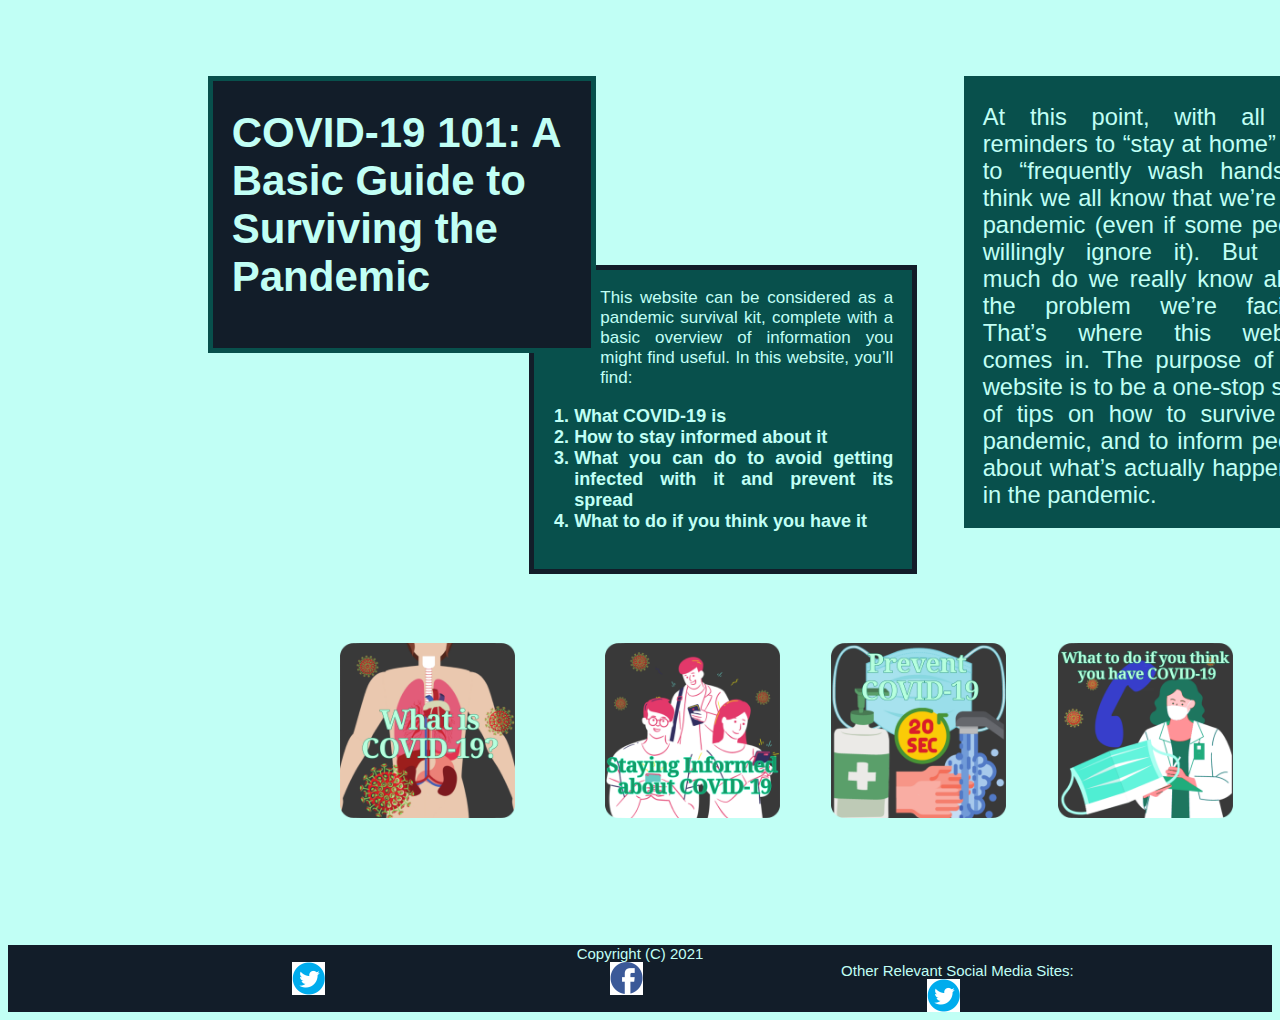
<file: index.html>
<!DOCTYPE HTML>
<html>

<head>
    <title>COVID-19 101: A Basic Guide to Surviving the Pandemic</title>

    <meta charset="UTF-8">
    <meta name="author" content="Tud, Nicci Adrienne B.">
    <meta name="keywords" content="HTML, CSS, JavaScript">
    <meta name="revised" content="26-10-2020">

    <link rel="stylesheet" type="text/css" href="./css/index.css">
</head>

<body>
    <header>
    <div class="title">
        <h1 id="title-text">COVID-19 101: A Basic Guide to Surviving the Pandemic</h1>
    </div>
    </header>

    <aside>
    <div class="p1">
        <div id="descp1">This website can be considered as a pandemic survival kit, complete with a basic overview of information you might
            find useful. In this website, you’ll find:</div>
        <div id="list">
            <ol><b>
                    <li>What COVID-19 is</li>
                    <li>How to stay informed about it</li>
                    <li>What you can do to avoid getting infected with it and prevent its spread</li>
                    <li>What to do if you think you have it</li>
            </b></ol>
        </div>
    </div>
    </aside>

    <article>
    <div class="p2">
        <div id="descp2"> At this point, with all the reminders to “stay at home” and to “frequently wash hands”, I think we all know that
            we’re in a pandemic (even if some people willingly ignore it). But how much do we really know about the problem
            we’re facing? That’s where this website comes in. The purpose of this website is to be a one-stop shop of tips
            on how to survive the pandemic, and to inform people about what’s actually happening in the pandemic.</div>
    </div>
    </article>

    <nav>
    <div class="navigation">
        <a href="./htdocs/Webpage2.html">
            <img src="./images/pic1.png" alt="link to What is COVID-19?" title="What is COVID-19?" 
                id="pic1" width="150px" height="150px">
        </a>
        <a href="./htdocs/Webpage3.html">
            <img src="./images/pic2.png" alt="link to Staying Informed During this Pandemic" title="Staying Informed about COVID-19"
                id="pic2" width="150px" height="150px">
        </a>
        <a href="./htdocs/Webpage4.html">
            <img src="./images/pic3.png" alt="link to Preventing COVID-19" title="Preventing COVID-19" 
                id="pic3" width="150px" height="150px">
        </a>
        <a href="./htdocs/Webpage5.html">
            <img src="./images/pic4.png" alt="link to What You Can Do If You Have COVID-19" title="What If You Have COVID-19"
                id="pic4" width="150px" height="150px">
        </a>
    </div>
    </nav>

    <footer>
    <div>
        Copyright (C) 2021 <br>
        Other Relevant Social Media Sites:
        <a href="https://twitter.com/WHOPhilippines">
            <div id="WHOPH"></div>
        </a>

        <a href="https://www.facebook.com/WHO">
            <div id="WHOfacebook"></div>
        </a>

        <a href="https://twitter.com/WHO">
            <div id="WHOtwt"></div>
        </a>
    </div>
    </footer>
</body>

</html>
</file>
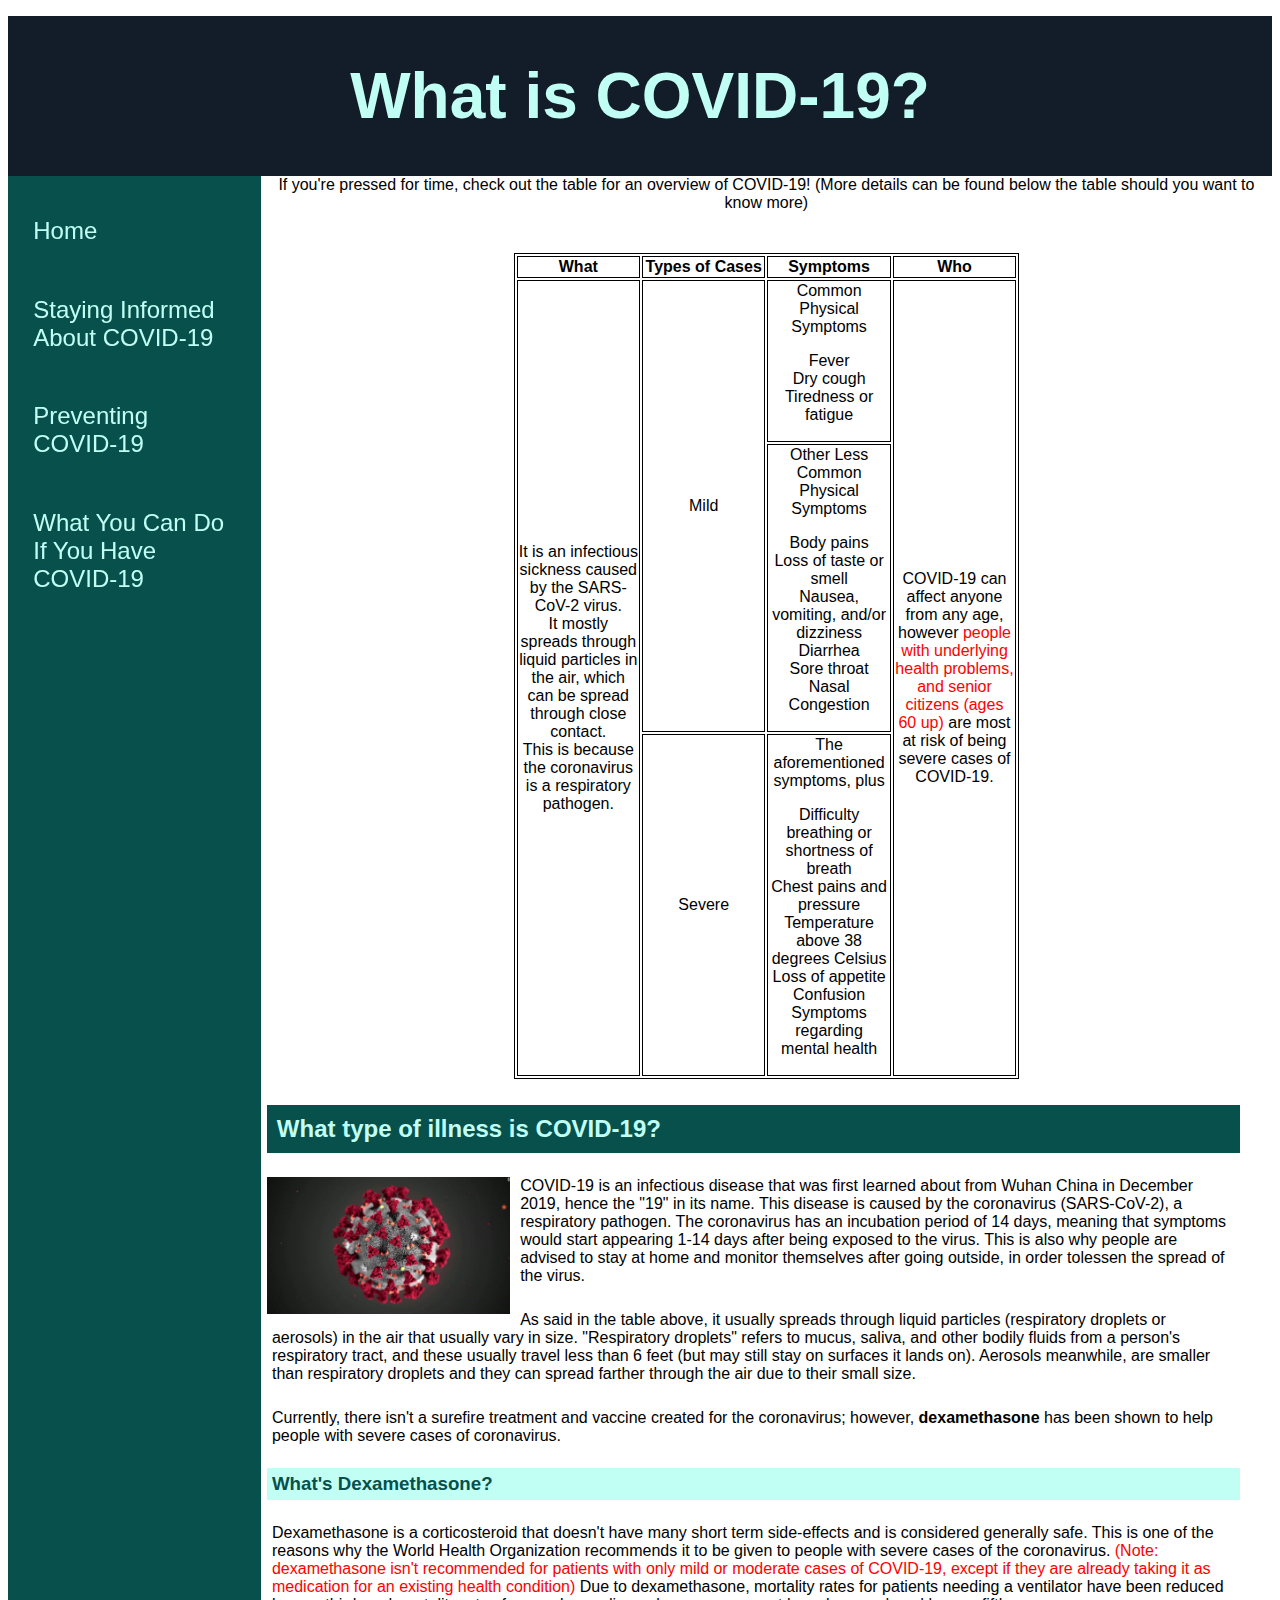
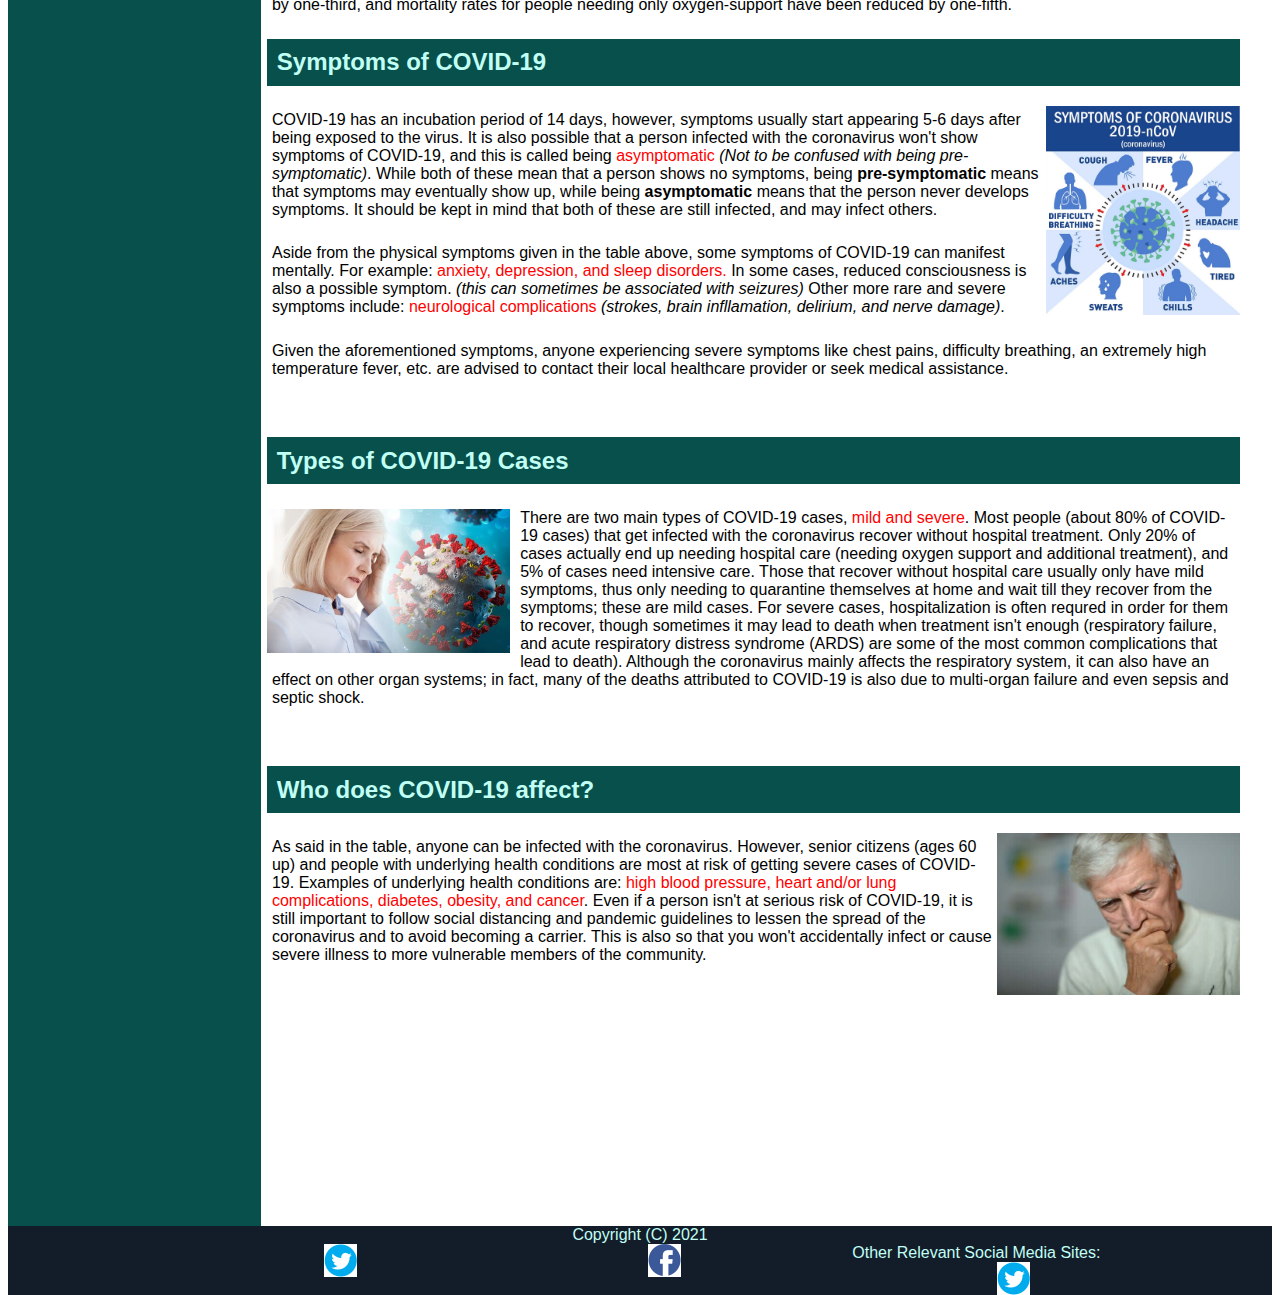
<file: htdocs/Webpage2.html>
<!DOCTYPE HTML>
<html>

<head>
        <title>What is COVID-19?</title>
        <meta charset="UTF-8">
        <meta name="author" content="Tud, Nicci Adrienne B.">
        <meta name="keywords" content="HTML, CSS, JavaScript">
		<meta name="revised" content="25-01-2021">
		
		<link rel="stylesheet" type="text/css" href="../css/CSS2.css">

        <style>
        </style>
</head>

<body>
    <header>
		<h1>What is COVID-19?</h1>
	</header>

	<nav>
		<ul>
			<li><a href="../index.html">Home</a></li>
			<li><a href="Webpage3.html">Staying Informed About COVID-19</a></li>
			<li><a href="Webpage4.html">Preventing COVID-19</a></li>
			<li><a href="Webpage5.html">What You Can Do If You Have COVID-19</a></li>
		</ul>
	</nav>

	<aside>
        <p id="pAside">If you're pressed for time, check out the table for an overview of COVID-19! (More details can be found below the table should you
		 want to know more)</p>

        <table>
            <tr>
                <th>What</th>
                <th>Types of Cases</th>
                <th>Symptoms</th>
                <th>Who</th>
            </tr>
            <tr>
                <td rowspan=3>
                    <ul>
                        <li>It is an infectious sickness caused by the SARS-CoV-2 virus.</li>
                        <li>It mostly spreads through liquid particles in the air, which can be spread through close contact.</li>
                        <li>This is because the coronavirus is a respiratory pathogen.</li>
                    </ul>
                </td>

                <td rowspan=2>Mild</td>

                <td>Common Physical Symptoms
                    <ul>
                        <li>Fever</li>
                        <li>Dry cough</li>
                        <li>Tiredness or fatigue</li>
                    </ul>
                </td>

                <td rowspan=3>
                    <ul>
                        <li>COVID-19 can affect anyone from any age, however
							<span>people with underlying health problems, and senior citizens (ages 60 up)</span> are most at risk of being 
							severe cases of COVID-19.</li>
                    </ul>
                </td>
			</tr>
			
            <tr>
                <td> Other Less Common Physical Symptoms
                	<ul>
                		<li>Body pains</li>
                        <li>Loss of taste or smell</li>
                        <li>Nausea, vomiting, and/or dizziness</li>
                        <li>Diarrhea</li>
                        <li>Sore throat</li>
                        <li>Nasal Congestion</li>
                    </ul>
                </td>
			</tr>
			
        	<tr>
                <td>Severe</td>
                <td>The aforementioned symptoms, plus
                    <ul>
                        <li>Difficulty breathing or shortness of breath</li>
                        <li>Chest pains and pressure</li>
                        <li>Temperature above 38 degrees Celsius</li>
                        <li>Loss of appetite</li>
                        <li>Confusion</li>
                        <li>Symptoms regarding mental health</li>
                    </ul>
                </td>
            </tr>
        </table>
		<br>
	</aside>

    <article>
		<h2>What type of illness is COVID-19?</h2>
		<img src="../images/virus.jpg" alt="Photo of a Virus" title="Virus, Closeup" id="pic1">
        	<p> COVID-19 is an infectious disease that was first learned about from Wuhan China in December 2019, hence the "19" in its name.
                This disease is caused by the coronavirus (SARS-CoV-2), a respiratory pathogen. The coronavirus has an incubation period of 14 days, meaning that symptoms 
                would start appearing 1-14 days after being exposed to the virus. This is also why people are advised to stay at home and monitor themselves after going 
                outside, in order tolessen the spread of the virus.
            </p>

            <p>As said in the table above, it usually spreads through liquid particles (respiratory droplets or aerosols) in the air that usually vary in size.
                "Respiratory droplets" refers to mucus, saliva, and other bodily fluids from a person's respiratory tract, and these usually travel less than 6 feet
                (but may still stay on surfaces it lands on). Aerosols meanwhile, are smaller than respiratory droplets and they can spread farther through the air 
                due to their small size.
            </p>

            <p>Currently, there isn't a surefire treatment and vaccine created for the coronavirus; however, <b>dexamethasone</b> has been shown to help people with severe cases of coronavirus. </p>
        		<h3>What's Dexamethasone?</h3>
                    <p>Dexamethasone is a corticosteroid that doesn't have many short term side-effects and is considered generally safe.
                        This is one of the reasons why the World Health Organization recommends it to be given to people with severe cases of the coronavirus. <span>
                        (Note: dexamethasone isn't recommended for patients with only mild or moderate cases of COVID-19, except if they are already taking it as medication
                         for an existing health condition)</span> Due to dexamethasone, mortality rates for patients needing a ventilator have been reduced by one-third,
                          and mortality rates for people needing only oxygen-support have been reduced by one-fifth.
                    </p>

		<h2>Symptoms of COVID-19</h2>
		<img src="../images/symptoms.jpg" alt="Symptoms of COVID-19 Infographic" title="Symptoms of COVID-19, from https://ercare24.com/" id="pic2">
            <p>COVID-19 has an incubation period of 14 days, however, symptoms usually start appearing 5-6 days after being exposed to the
                 virus. It is also possible that a person infected with the coronavirus won't show symptoms of COVID-19, and this is called being <span>asymptomatic</span>
                 <i> (Not to be confused with being pre-symptomatic)</i>. While both of these mean that a person shows no symptoms, being <b>pre-symptomatic</b> means that 
                 symptoms may eventually show up, while being <b>asymptomatic</b> means that the person never develops symptoms. It should be kept in mind that both of these 
                 are still infected, and may infect others.
            </p>

            <p> Aside from the physical symptoms given in the table above, some symptoms of COVID-19 can manifest mentally. For example: <span>anxiety, depression, and 
                sleep disorders.</span> In some cases, reduced consciousness is also a possible symptom. <i>(this can sometimes be associated with seizures)</i> 
                Other more rare and severe symptoms include: <span>neurological complications</span> <i>(strokes, brain infllamation, delirium, and nerve damage)</i>.               
            </p>
 
            <p>Given the aforementioned symptoms, anyone experiencing severe symptoms like chest pains, difficulty breathing, an extremely high temperature fever, etc. 
                are advised to contact their local healthcare provider or seek medical assistance.
            </p>
        <br>

		<h2>Types of COVID-19 Cases</h2>
		<img src="../images/cases.jpg" alt="A person eperiencing mild symptoms, virus behind person for emphasis" title="COVID-19 has 2 main types, most people recover with low risk" id="pic3">
        	<p>There are two main types of COVID-19 cases, <span>mild and severe</span>. Most people (about 80% of COVID-19 cases) that get infected with the coronavirus recover without
                hospital treatment. Only 20% of cases actually end up needing hospital care (needing oxygen support and additional treatment), and 5% of cases need intensive care.
                Those that recover without hospital care usually only have mild symptoms, thus only needing to quarantine themselves at home and wait till they recover from the 
                symptoms; these are mild cases. For severe cases, hospitalization is often requred in order for them to recover, though sometimes it may lead to death when treatment
                isn't enough (respiratory failure, and acute respiratory distress syndrome (ARDS) are some of the most common complications that lead to death). Although the coronavirus
                 mainly affects the respiratory system, it can also have an effect on other organ systems; in fact, many of the deaths attributed to COVID-19 is also due to multi-organ 
                failure and even sepsis and septic shock.
        	</p> 
        <br>

		<h2>Who does COVID-19 affect?</h2>
		<img src="../images/oldguy.jpg" alt="Senior Citizens are most affected by COVID-19" title="Senior Citizens in the time of COVID-19" id="pic4">
            <p>As said in the table, anyone can be infected with the coronavirus. However, senior citizens (ages 60 up) and people with underlying health conditions are most at risk of
                 getting severe cases of COVID-19. Examples of underlying health conditions are: <span>high blood pressure, heart and/or lung complications, diabetes, obesity, and cancer</span>. Even if 
                 a person isn't at serious risk of COVID-19, it is still important to follow social distancing and pandemic guidelines to lessen the spread of the coronavirus and to avoid 
				 becoming a carrier. This is also so that you won't accidentally infect or cause severe illness to more vulnerable members of the community.
			</p>
	</article>

	<footer>
		Copyright (C) 2021 <br>
		Other Relevant Social Media Sites:
		<a href="https://twitter.com/WHOPhilippines">
		<div id="WHOPH"></div>
		</a>

		<a href="https://www.facebook.com/WHO">
		<div id="WHOfacebook"></div>
		</a>

		<a href="https://twitter.com/WHO">
		<div id="WHOtwt"></div>
		</a>
	</footer>
</body>
</html>
</file>
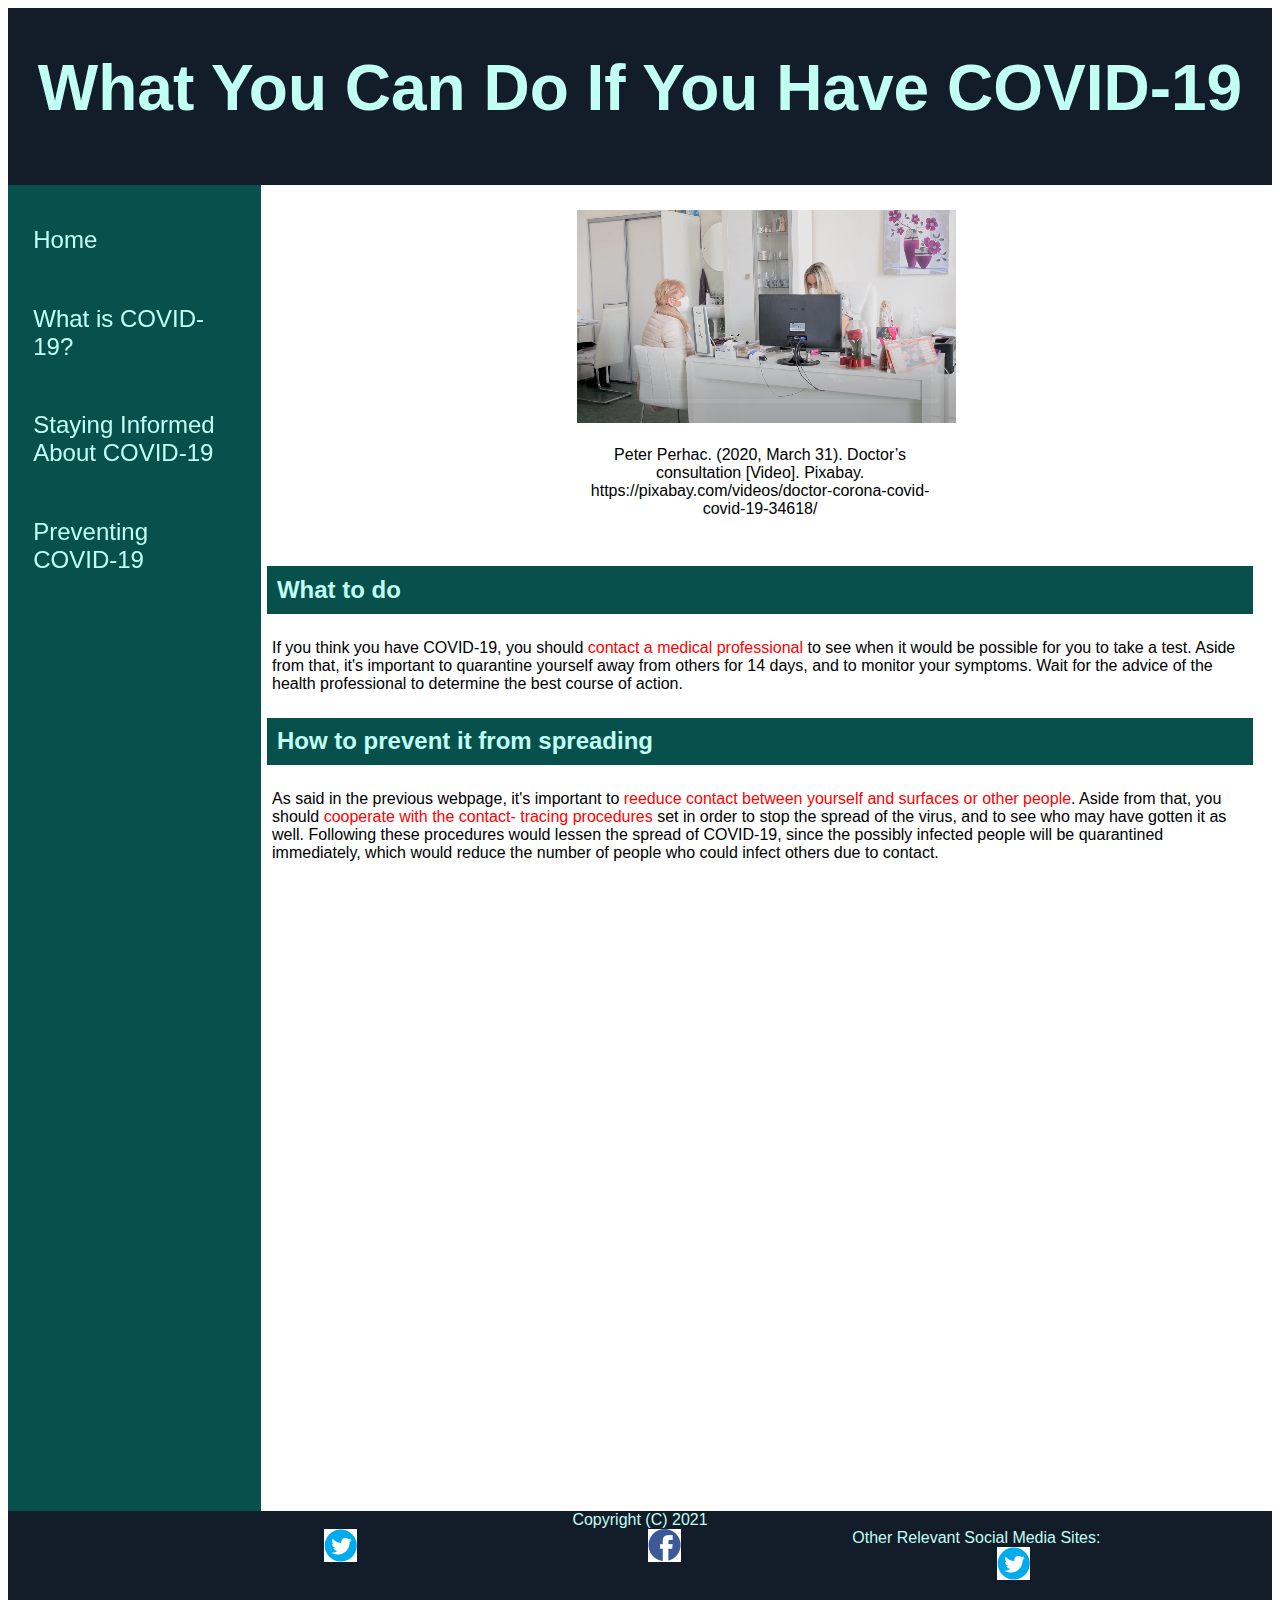
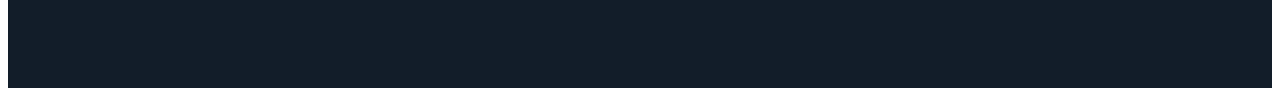
<file: htdocs/Webpage5.html>
<html>
    <head>
        <title>What You Can Do If You Have COVID-19</title>
        <meta charset="UTF-8">
        <meta name="author" content="Tud, Nicci Adrienne B.">
        <meta name="keywords" content="HTML, CSS, JavaScript">
        <meta name="revised" content="25-01-2021">

        <link rel="stylesheet" type="text/css" href="../css/CSS5.css">
    </head>

    <body>
        <header>
            <h1>What You Can Do If You Have COVID-19</h1>
        </header>
       
        <nav>
            <ul>
                <li><a href="../index.html">Home</a></li>
                <li><a href="Webpage2.html">What is COVID-19?</a></li>
                <li><a href="Webpage3.html">Staying Informed About COVID-19</a></li>
                <li><a href="Webpage4.html">Preventing COVID-19</a></li>
            </ul>
        </nav>
        
        <aside>
            <video autoplay="autoplay" muted controls alt="get tested for COVID-19" title="Consulting with a doctor"> 
                <source src="../mmfiles/Doctor - 34618.mp4" type="video/ogg">
                <source src="../mmfiles/Doctor - 34618.mp4" type="video/mpeg">
                Your browser does not support the video element. Kindly update it to the latest version.
            </video>
            <p id="reference">Peter Perhac. (2020, March 31). Doctor’s consultation [Video]. Pixabay. https://pixabay.com/videos/doctor-corona-covid-covid-19-34618/</p>
        </aside>

        <article>
			<h2>What to do</h2>
				<p>If you think you have COVID-19, you should <span>contact a medical professional</span> to see when it would be possible for you to take a test. Aside from that, it's 
					important to  quarantine yourself away from others for 14 days, and to monitor your symptoms. Wait for the advice of the health professional to determine 
					the best course of action.
				</p>
			<h2>How to prevent it from spreading</h2>
				<p>As said in the previous webpage, it's important to <span>reeduce contact between yourself and surfaces or other people</span>. Aside from that, you should <span>cooperate with the contact-
					tracing procedures</span> set in order to stop the spread of the virus, and to see who may have gotten it as well. Following these procedures would lessen the spread of COVID-19, since 
					the possibly infected people will be quarantined immediately, which would reduce the number of people who could infect others due to contact.
				</p>

        </article>

        <footer>
            Copyright (C) 2021 <br>
            Other Relevant Social Media Sites:
            <a href="https://twitter.com/WHOPhilippines">
            <div id="WHOPH"></div>
            </a>

            <a href="https://www.facebook.com/WHO">
            <div id="WHOfacebook"></div>
            </a>

            <a href="https://twitter.com/WHO">
            <div id="WHOtwt"></div>
            </a>
        </footer>
    </body>
</html>
</file>
<file: css/index.css>
body{
    background-color:  rgb(193, 255, 245)
  }
  
  /*Header*/
  div.title{
    z-index: 1;
    top: 2cm;
    position: absolute;
    left:5.5cm;   
    height:auto;
    width:10cm;
    background-color:rgb(18, 29, 41);
    color: rgb(193, 255, 245);
    border: 5px solid rgb(8, 80, 76) ;
  }
  
  h1#title-text{
    font-size: 42px;
    font-family: 'Trebuchet MS', 'Lucida Sans Unicode', 'Lucida Grande', 'Lucida Sans', Arial, sans-serif;
    padding-left: .5cm;
    padding-right: .5cm;
    padding-bottom: .5cm;
  }
  
  /*Aside*/
  div.p1{
    z-index: -1;
    position:absolute;
    top: 7.0cm;
    left:14cm;
    height:auto;
    width:10cm;
    overflow: auto;
    background-color:rgb(8, 80, 76);
    color:rgb(193, 255, 245);
    border: 5px solid rgb(18, 29, 41);
  }
  div#descp1{
    font-size:17px;
    font-family: Optima, Segoe, Segoe UI, Candara, Calibri, Arial, sans-serif;
    padding-top:.5cm;
    padding-left:1.75cm;
    padding-right: .5cm;
    padding-bottom: 0cm;
    text-align:justify;
  }        
  #list{
    font-size:18px;
    font-family: Optima, Segoe, Segoe UI, Candara, Calibri, Arial, sans-serif;
    padding-top:0cm;
    padding-left: 0cm;
    padding-right:.5cm;
    padding-bottom: .5cm;
    text-align:justify;
  }
  
  /*Article*/
  div.p2{
    z-index: -1;
    position:absolute;
    top: 2.0cm;
    left:25.5cm;
    right:5.5cm;
    height:auto;
    width:10cm;
    float: right;
    background-color:rgb(8, 80, 76);
    color:rgb(193, 255, 245);
    
  }
  div#descp2{
    font-size:23.7px;
    font-family: Optima, Segoe, Segoe UI, Candara, Calibri, Arial, sans-serif;
    padding-top:.75cm;
    padding-left:.5cm;
    padding-right: .5cm;
    padding-bottom: .5cm;
    text-align:justify;
  }
  
  /*Navigation*/
  #pic1{
    height:175px;
    width:175px;
    position:absolute;
    top: 17cm;
    left:9cm;
  }
  #pic2{
    height:175px;
    width:175px;
    position:absolute;
    top: 17cm;
    left:16cm;
  }
  #pic3{
    height:175px;
    width:175px;
    position:absolute;
    top: 17cm;
    left:22cm;
  }
  #pic4{
    height:175px;
    width:175px;
    position:absolute;
    top: 17cm;
    left:28cm;
  }

  /*Footer*/
  footer{
    background-color:rgb(18, 29, 41);
    color:rgb(193, 255, 245);
    margin-top: 25cm;
    font-size:15px;
    overflow: auto;
    font-family: Optima, Segoe, Segoe UI, Candara, Calibri, Arial, sans-serif;
    text-align: center;
  }
  #WHOPH, #WHOtwt{
    background: url('../images/icon.png') no-repeat -296px -91px;
    width: 33px;
    height: 33px;
    position: relative;
    float: left;
    margin: 0% 22.5%;
}
  #WHOPH:hover, #WHOtwt:hover{
    background: url('../images/icon.png') no-repeat -296px -16px;
    width: 33px;
    height: 33px;
    }
  #WHOfacebook{
    background: url('../images/icon.png') no-repeat -182px -91px;
    width: 33px;
    height: 33px;
    position: relative;
    float: left;
    }
  #WHOfacebook:hover{
    background: url('../images/icon.png') no-repeat -182px -17px;
    width: 33px;
    height: 33px;
  }
</file>
<file: css/CSS2.css>
html{
    scroll-behavior: smooth;
}

header{
    margin: 0 0 0 0;
    height: 20%;
    width: 100%;
    background-color: rgb(18, 29, 41);
    color:rgb(193, 255, 245);
    float:right;
    text-align: center;
    font-family:'Trebuchet MS', 'Lucida Sans Unicode', 'Lucida Grande', 'Lucida Sans', Arial, sans-serif;
    font-size: 200%;
    clear: left;
}

/*nav*/
nav{
    box-sizing: border-box;
    float: left;
    top: 0;
    position: sticky;
    height: 2650px;
    width: 20%;
    background-color:rgb(8, 80, 76); 
    
}
ul{
    list-style-type: none;
    padding: 0px;
}

@media (min-height: 200px) {
    nav ul {
      position: sticky;
      top: 0;
    }
}

li a{
    display: block;
    text-decoration: none;
    font-size: 150%;
    font-family: Optima, Segoe, Segoe UI, Candara, Calibri, Arial, sans-serif;
    padding: 10%;
    color:rgb(193, 255, 245)
}

/*article*/
article{
    box-sizing: border-box;
    float: left;
    margin: .5%;
    width: 77%;
}
h2{
    font-family:'Trebuchet MS', 'Lucida Sans Unicode', 'Lucida Grande', 'Lucida Sans', Arial, sans-serif;
    background-color:rgb(8, 80, 76);
    color:rgb(193, 255, 245);
	padding: 1%;
}

h3{
    font-family:'Trebuchet MS', 'Lucida Sans Unicode', 'Lucida Grande', 'Lucida Sans', Arial, sans-serif;
    background-color: rgb(193, 255, 245);
    color:rgb(8, 80, 76);
    padding: .5%;
}
p{
    padding: .5%;
    font-family: Optima, Segoe, Segoe UI, Candara, Calibri, Arial, sans-serif;
    font-size: 100%;
}
span{
    color:rgb(255, 0, 0);
}

#pic1, #pic3{
	float: left;
	width: 25%;
	margin: .5% 1% 0 0;
}

#pic2{
	float: right;
	width: 20%;
}
#pic4{
	float: right;
	width: 25%;
}

/*aside*/
aside{
    position: center;
    width: auto;
}

#pAside{
	text-align: center;
	padding: 2% 0 0 0;
}

table {
	float: right;
    width: 40%;
    height: auto;
    margin-right: 20%;
    margin-top: 2%;
	border: 1px solid;
	font-family:'Optima', Segoe, Segoe UI, Candara, Calibri, Arial, sans-serif;
}

tr{
	width: 25%;
}
td {
	text-align: center;
	width: 25%;
	height: auto;
	border: 1px solid;
}

th {
	border: 1px solid;
	font-family:'Trebuchet MS', 'Lucida Sans Unicode', 'Lucida Grande', 'Lucida Sans', Arial, sans-serif;
}

/*footer*/
footer{
    margin: 0 0 0 0;
    height: 20%;
    width: 100%;
    background-color: rgb(18, 29, 41);
    color:rgb(193, 255, 245);
    float:right;
    text-align: center;
    font-family: 'Optima', Segoe, Segoe UI, Candara, Calibri, Arial, sans-serif;
    font-size: 100%;
    clear: left;
  }

  #WHOPH, #WHOtwt{
    background: url('../images/icon.png') no-repeat -296px -91px;
    width: 33px;
    height: 33px;
    position: relative;
    float: left;
    margin: 0% 0% 0 25%;
}
  #WHOPH:hover, #WHOtwt:hover{
    background: url('../images/icon.png') no-repeat -296px -16px;
    width: 33px;
    height: 33px;
    }
  #WHOfacebook{
    background: url('../images/icon.png') no-repeat -182px -91px;
    width: 33px;
    height: 33px;
    position: relative;
    float: left;
    margin: 0% 0% 0 23%;
    }
  #WHOfacebook:hover{
    background: url('../images/icon.png') no-repeat -182px -17px;
    width: 33px;
    height: 33px;
  }
</file>
<file: css/CSS5.css>
html{
    scroll-behavior: smooth;
}

header{
    margin: 0 0 0 0;
    height: 20%;
    width: 100%;
    background-color: rgb(18, 29, 41);
    color:rgb(193, 255, 245);
    float:right;
    text-align: center;
    font-family:'Trebuchet MS', 'Lucida Sans Unicode', 'Lucida Grande', 'Lucida Sans', Arial, sans-serif;
    font-size: 200%;
    clear: left;
}

/*nav*/
nav{
    box-sizing: border-box;
    float: left;
    top: 0;
    position: sticky;
    height: 150%;
    width: 20%;
    background-color:rgb(8, 80, 76); 
    
}
ul{
    list-style-type: none;
    padding: 0px;
}

@media (min-height: 200px) {
    nav ul {
      position: sticky;
      top: 0;
    }
}

li a{
    display: block;
    text-decoration: none;
    font-size: 150%;
    font-family: Optima, Segoe, Segoe UI, Candara, Calibri, Arial, sans-serif;
    padding: 10%;
    color:rgb(193, 255, 245)
}

/*article*/
article{
    box-sizing: border-box;
    float: left;
    margin: .5%;
    width: 78%;
}
h2{
    font-family:'Trebuchet MS', 'Lucida Sans Unicode', 'Lucida Grande', 'Lucida Sans', Arial, sans-serif;
    background-color:rgb(8, 80, 76);
    color:rgb(193, 255, 245);
    padding: 1%;
}

h3{
    font-family:'Trebuchet MS', 'Lucida Sans Unicode', 'Lucida Grande', 'Lucida Sans', Arial, sans-serif;
    background-color: rgb(193, 255, 245);
    color:rgb(8, 80, 76);
    padding: .5%;
}
p{
    padding: .5%;
    font-family: Optima, Segoe, Segoe UI, Candara, Calibri, Arial, sans-serif;
    font-size: 100%;
}
span{
    color:rgb(255, 0, 0);
}

/*aside*/
aside{
    position: center;
    width: auto;
}

video{
    float: right;
    width: 30%;
    height: auto;
    margin-right: 25%;
    margin-top: 2%;
}

#reference{
    float:right;
    text-align: center;
    margin-right: 25%;
    width: 30%;
}

/*footer*/
footer{
    margin: 0 0 0 0;
	height: 20%;
    width: 100%;
    background-color: rgb(18, 29, 41);
    color:rgb(193, 255, 245);
    float:right;
    text-align: center;
    font-family: 'Optima', Segoe, Segoe UI, Candara, Calibri, Arial, sans-serif;
    font-size: 100%;
    clear: left;
  }

  #WHOPH, #WHOtwt{
    background: url('../images/icon.png') no-repeat -296px -91px;
    width: 33px;
    height: 33px;
    position: relative;
    float: left;
    margin: 0% 0% 0 25%;
}
  #WHOPH:hover, #WHOtwt:hover{
    background: url('../images/icon.png') no-repeat -296px -16px;
    width: 33px;
    height: 33px;
    }
  #WHOfacebook{
    background: url('../images/icon.png') no-repeat -182px -91px;
    width: 33px;
    height: 33px;
    position: relative;
    float: left;
    margin: 0% 0% 0 23%;
    }
  #WHOfacebook:hover{
    background: url('../images/icon.png') no-repeat -182px -17px;
    width: 33px;
    height: 33px;
  }
</file>
